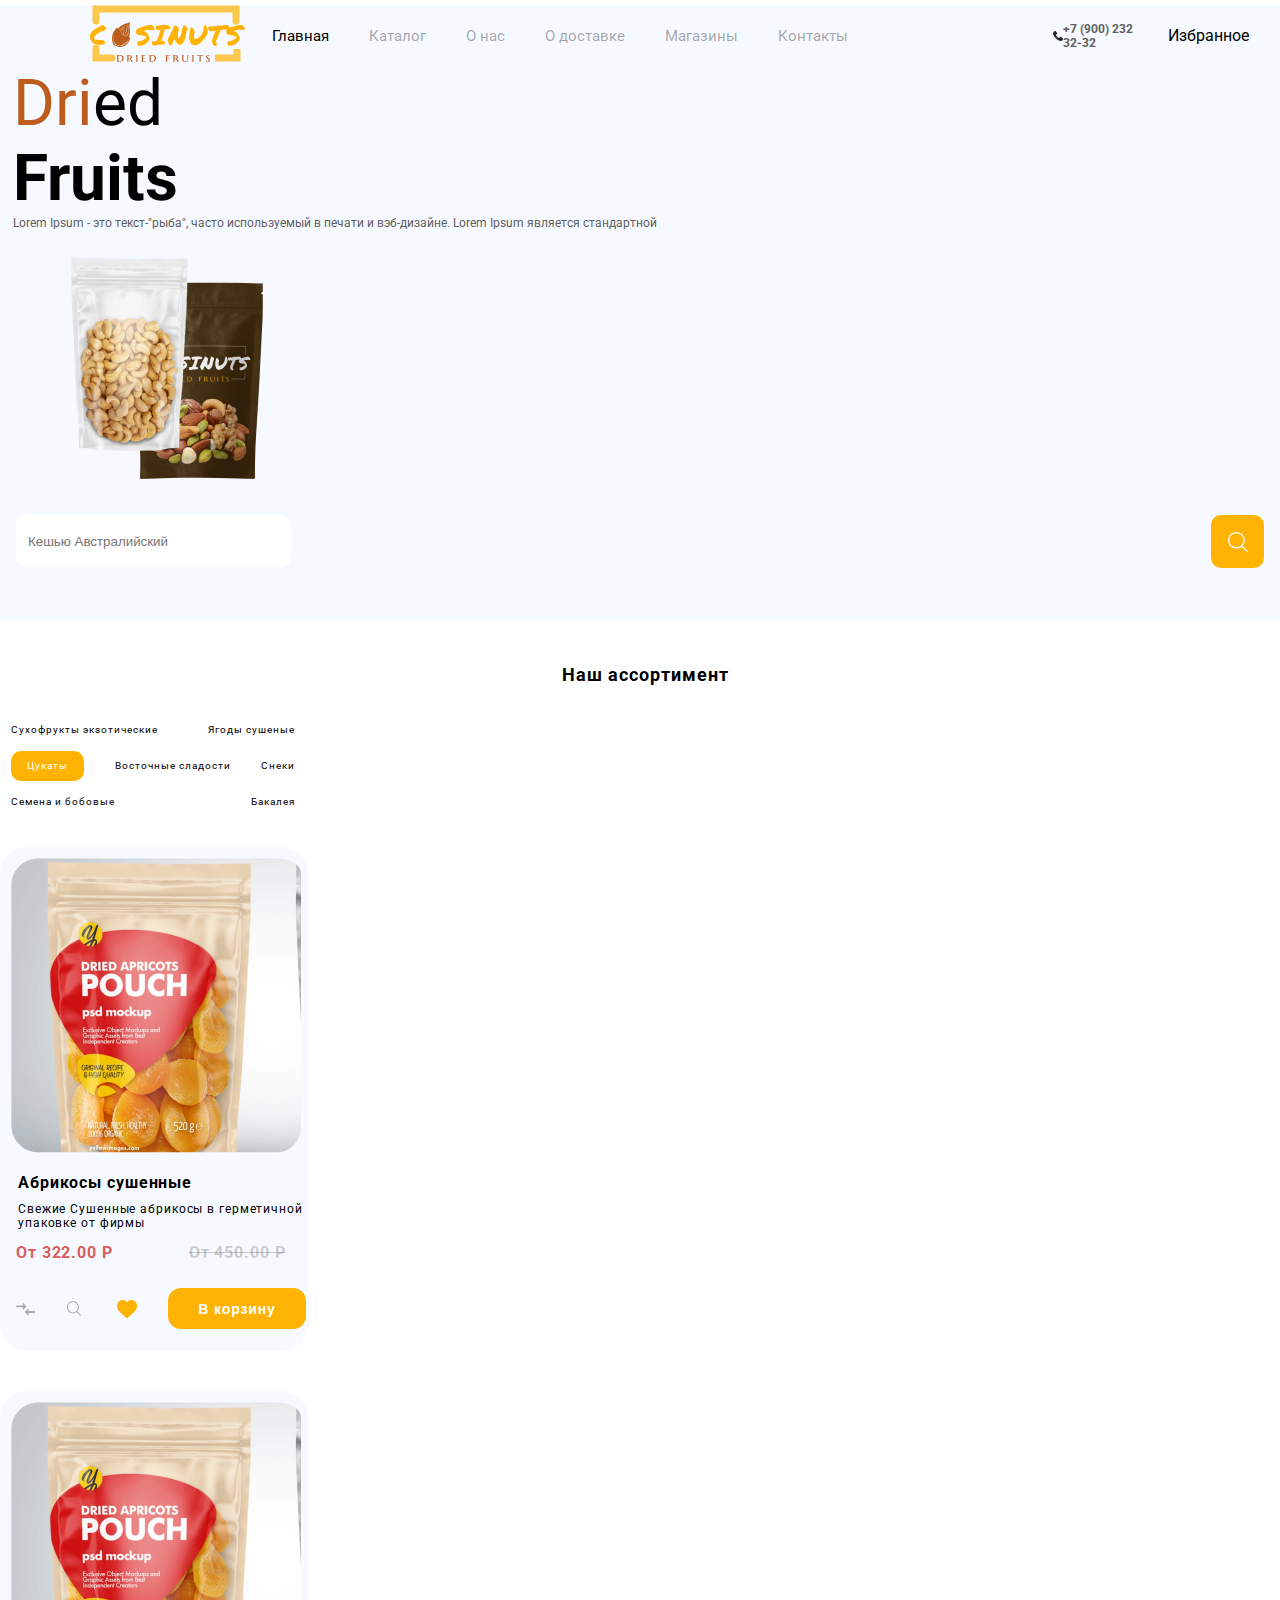
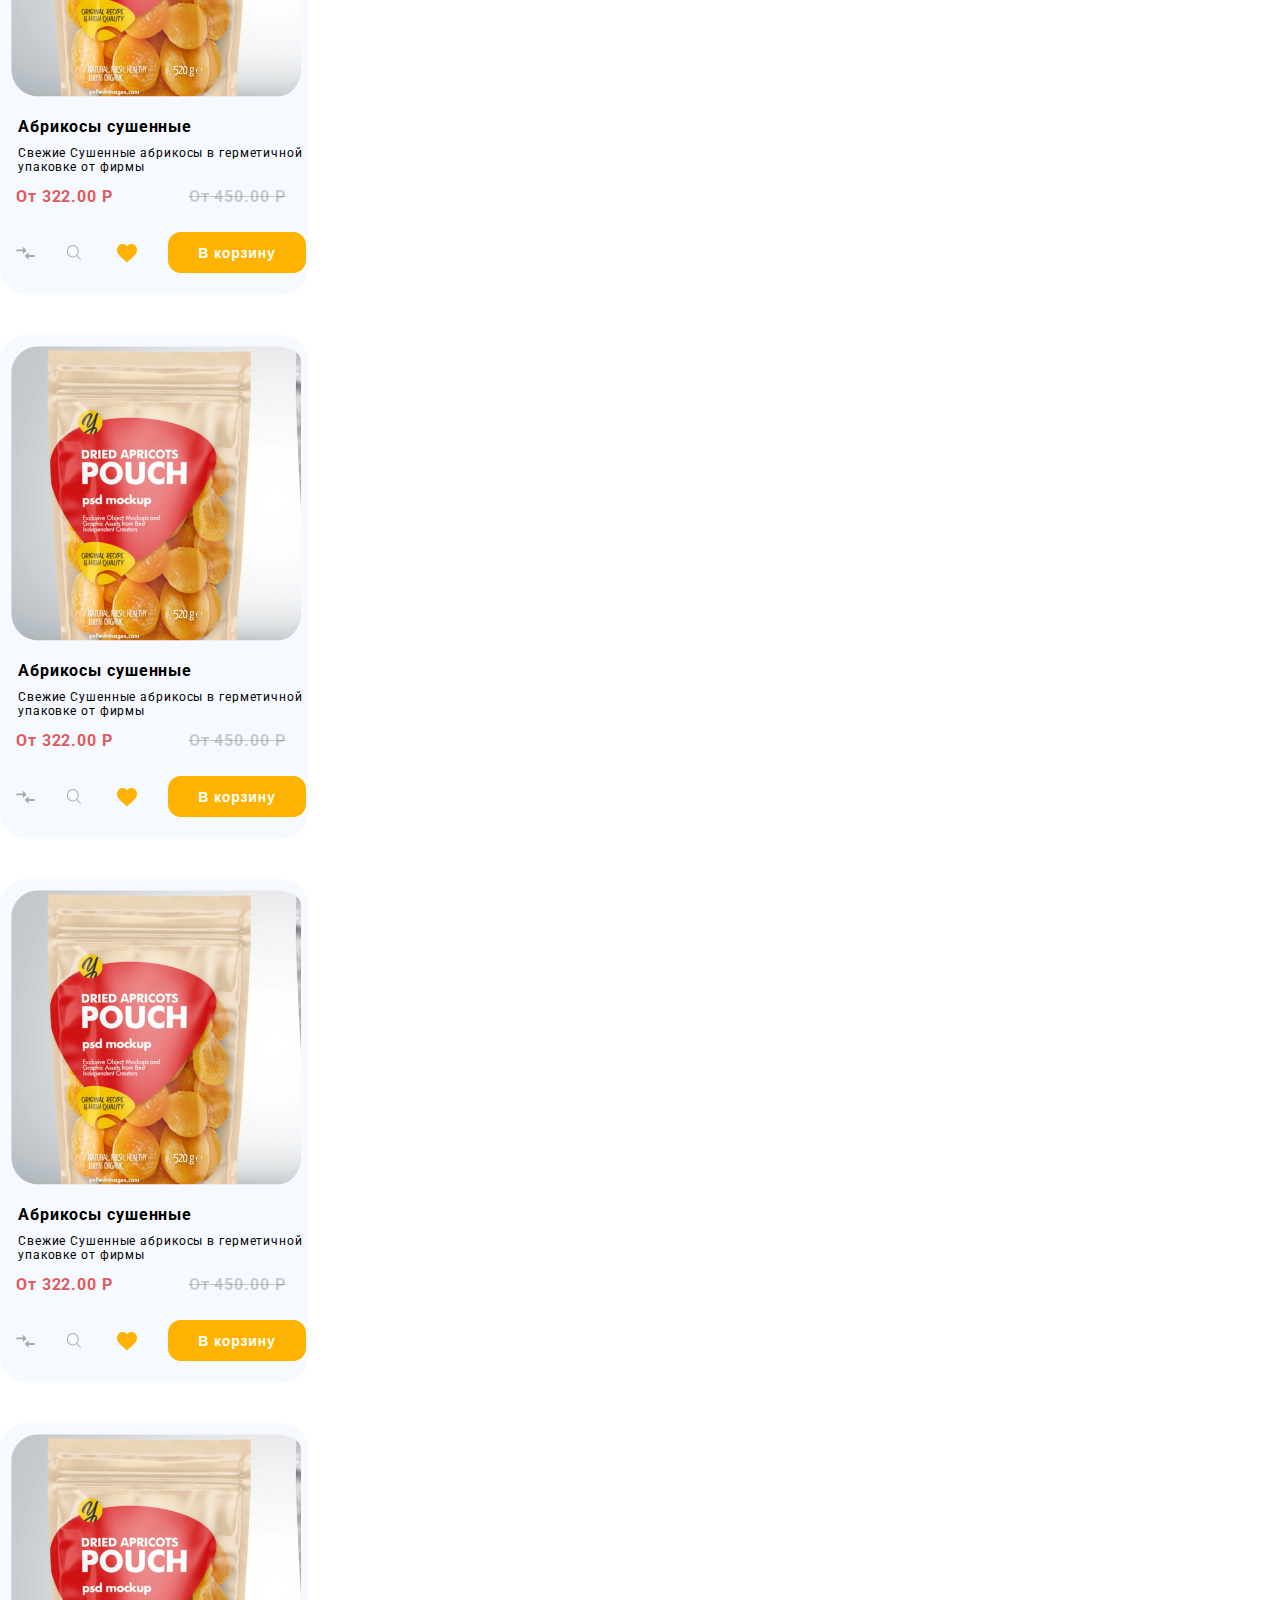
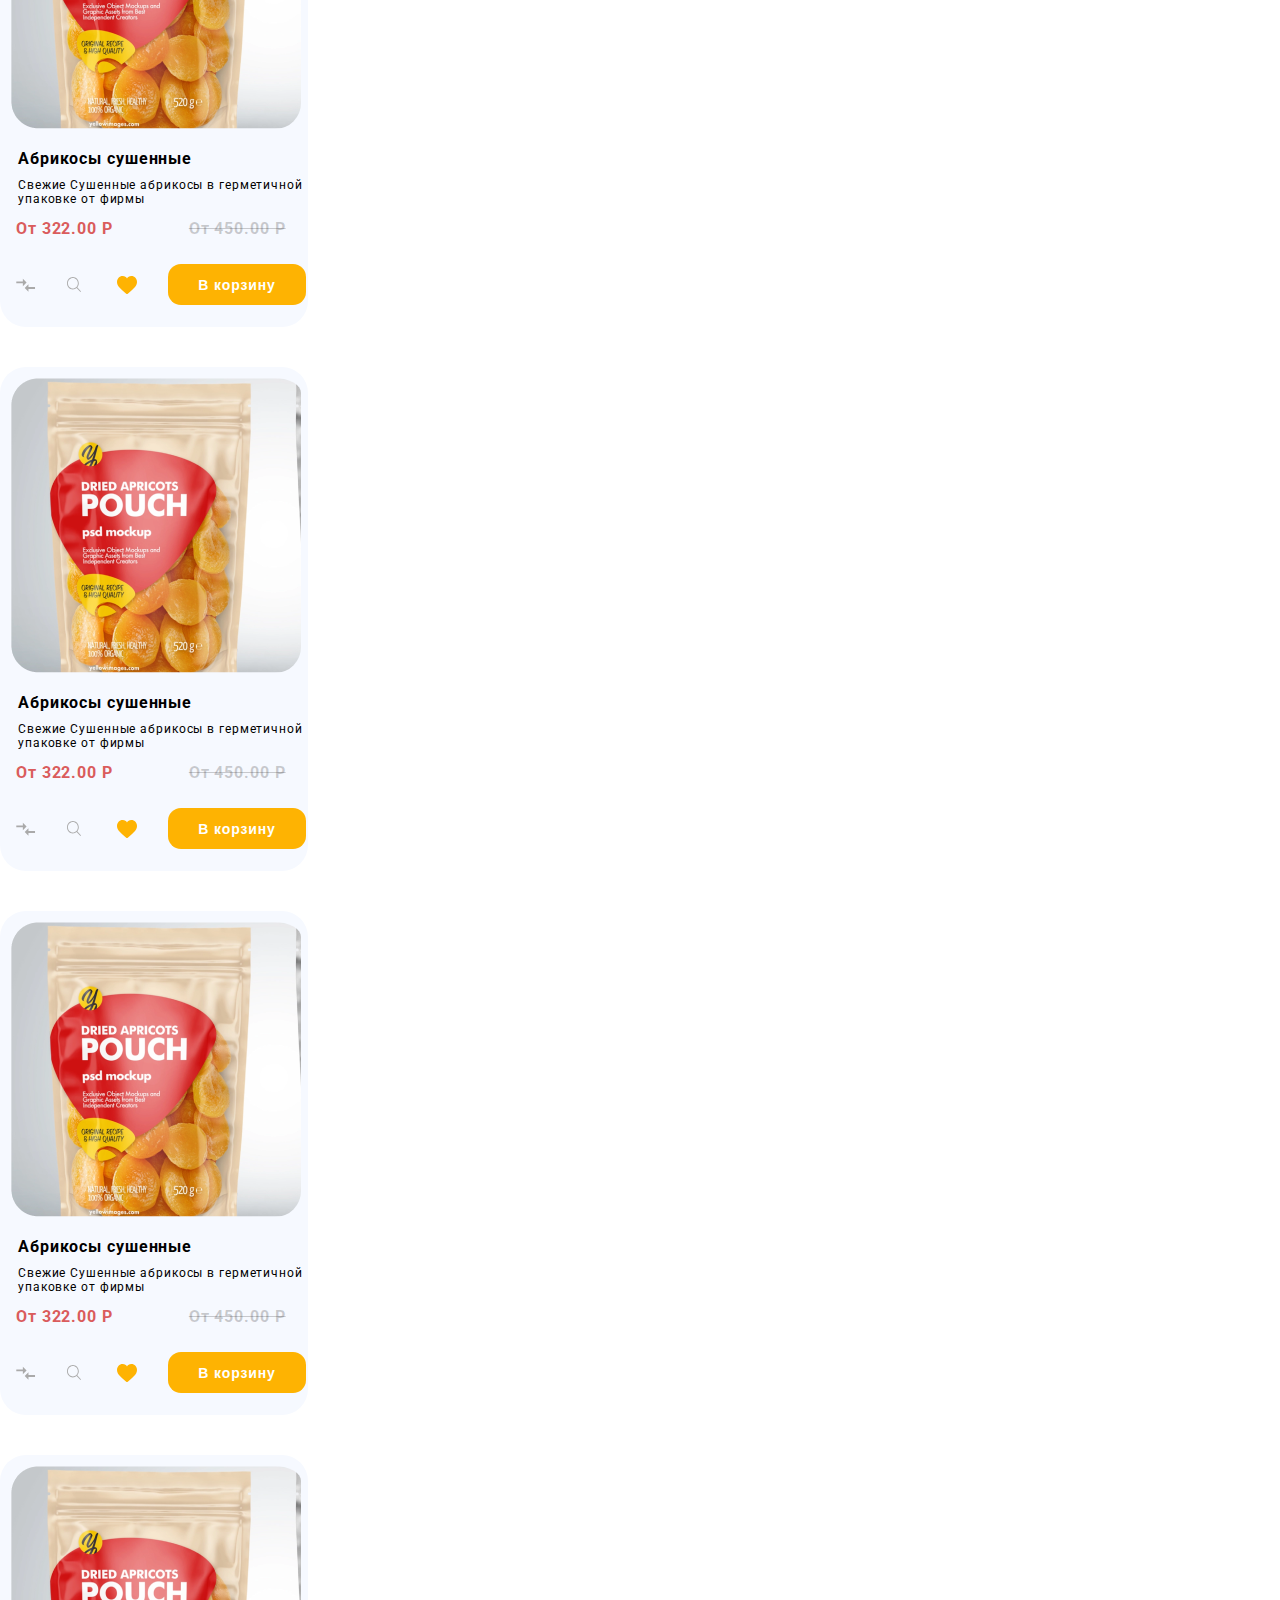
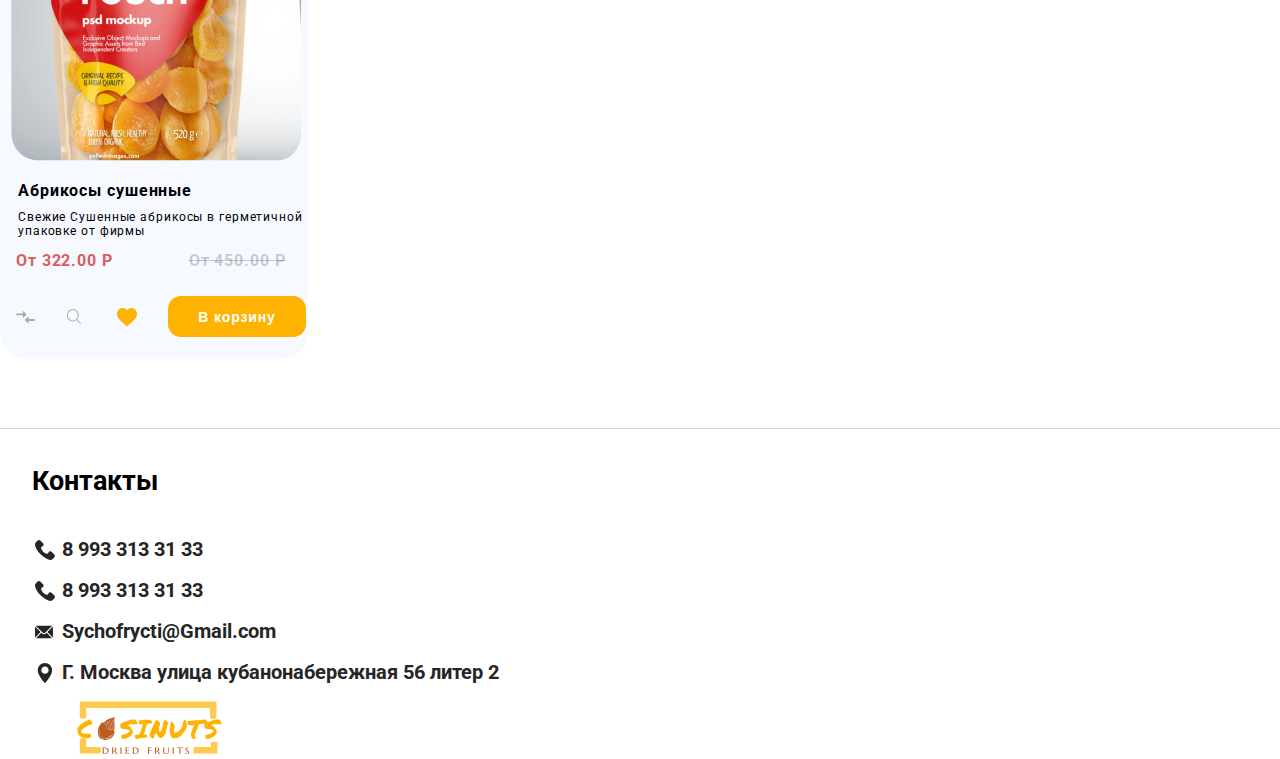
<file: index.html>
<!DOCTYPE html>
<html lang="en">
<head>
    <meta charset="UTF-8">
    <meta http-equiv="X-UA-Compatible" content="IE=edge">
    <meta name="viewport" content="width=device-width, initial-scale=1.0">
    <title>Cosinuts</title>
    <link rel="stylesheet" href="css/style.css">
    <link rel="preconnect" href="https://fonts.googleapis.com">
    <link rel="preconnect" href="https://fonts.gstatic.com" crossorigin>
    <link href="https://fonts.googleapis.com/css2?family=Roboto&display=swap" rel="stylesheet">
    <link rel="preconnect" href="https://fonts.googleapis.com">
    <link rel="preconnect" href="https://fonts.gstatic.com" crossorigin>
    <link href="https://fonts.googleapis.com/css2?family=Roboto:wght@700&display=swap" rel="stylesheet">
</head>
<body>
    <header>
        <div class="header__container">
            <div class="header__body">
                <a href="#">
                    <picture>
                        <source media="(min-width: 1020px)" srcset="img/header__logo__desk.svg">
                        <img src="img/header__logo__mob.svg" alt="#">
                    </picture>
                </a>
                <nav class="header__menu">
                    <ul class="header__list display__none">
                        <li class="header__list__item header__list__item--active">
                            <a href="" class="header__list__link">Главная</a>
                            <a class="cross__button" href="#">
                                <img src="img/cross__icon.svg" alt="#">
                            </a>
                        </li>
                        <li class="header__list__item">
                            <a href="" class="header__list__link">Каталог</a>
                        </li>
                        <li class="header__list__item">
                            <a href="about.html" class="header__list__link">О нас</a>
                        </li>
                        <li class="header__list__item">
                            <a href="" class="header__list__link">О доставке</a>
                        </li>
                        <li class="header__list__item">
                            <a href="" class="header__list__link">Магазины</a>
                        </li>
                        <li class="header__list__item">
                            <a href="" class="header__list__link">Контакты</a>
                        </li>
                    </ul>
                </nav>
                <div class="container__links">
                    <a class="tel__number" href="tel:+7 (900) 232 32-32">
                        <img src="img/phone__icon.svg" alt="#">  
                        +7 (900) 232 32-32
                    </a>
                    <a href="#" class="favorites">Избранное</a>
                    <a href="#" class="cart">Корзина</a>
                </div>
                <div class="header__burger">
                    <span></span>
                </div>
            </div>
        </div>
    </header>
    <main>
        <div class="main__container">
            <div class="main__product">
                <div class="main__product__title">
                    <span>Dri</span><span>ed</span><br> 
                    <span>Fruits</span> 
                    <p>Lorem Ipsum - это текст-"рыба", часто 
                        используемый в печати и вэб-дизайне. 
                        Lorem Ipsum является стандартной
                    </p>
                </div>
                <div class="main__pic__wrapper">
                    <picture>

                        <source media="(min-width: 1300px)" srcset="img/kesh__desk.png">
                        <img src="img/kesh__mob.png" alt="#" class="kesh__white">

                    </picture>
                    
                    <picture>

                        <source media="(min-width: 1300px)" srcset="img/kesh_comp__desk.png">
                        <img src="img/kesh_comp__mob.png" alt="#" class="kesh__brown">

                    </picture>
                    
                </div>
                <div class="main__input_wrapper">
                    <input type="text" placeholder="Кешью Австралийский">
                    <button class="main__input_button" type="button">
                        <img src="img/loupe__icon.svg" alt="#" class="loupe__icon">
                    </button>
            </div>
            </div>
            <div class="our__stock">
                <h2>Наш ассортимент</h2>
                <ul class="stock__list">
                    <li class="stock__item">Сухофрукты экзотические   </li>
                    <li class="stock__item">Ягоды сушеные</li>
                    <li class="stock__item stock__item--active">Цукаты</li>
                    <li class="stock__item">Восточные сладости</li>
                    <li class="stock__item">Снеки</li>
                    <li class="stock__item">Семена и бобовые </li>
                    <li class="stock__item">Бакалея</li>
                </ul>
            </div>
            <div class="product__blocks__container">
                <div class="product__block">
                    <img class="block__pic" src="img/block__pic__mob.png" alt="#">
                    <h3>Абрикосы сушенные</h3>
                    <p>Свежие Сушенные абрикосы
                        в герметичной упаковке от фирмы 
                    </p>
                    <div class="price__container">
                        <span>От 322.00 Р</span><span>От 450.00 Р</span>
                    </div>
                    <div class="buttons__container">
                        <img src="img/two__arrows__icon.svg" alt="#" width="20" height="14">
                        <img src="img/loupe__icon_w.svg" alt="#" width="14" height="15">
                        <img src="img/heart__icon.svg" alt="#" width="20" height="18">
                        <button class="cart__button" type="button">В корзину</button>
                    </div>
                </div>
                <div class="product__block">
                    <img class="block__pic" src="img/block__pic__mob.png" alt="#">
                    <h3>Абрикосы сушенные</h3>
                    <p>Свежие Сушенные абрикосы
                        в герметичной упаковке от фирмы 
                    </p>
                    <div class="price__container">
                        <span>От 322.00 Р</span><span>От 450.00 Р</span>
                    </div>
                    <div class="buttons__container">
                        <img src="img/two__arrows__icon.svg" alt="#" width="20" height="14">
                        <img src="img/loupe__icon_w.svg" alt="#" width="14" height="15">
                        <img src="img/heart__icon.svg" alt="#" width="20" height="18">
                        <button class="cart__button" type="button">В корзину</button>
                    </div>
                </div>
                <div class="product__block">
                    <img class="block__pic" src="img/block__pic__mob.png" alt="#">
                    <h3>Абрикосы сушенные</h3>
                    <p>Свежие Сушенные абрикосы
                        в герметичной упаковке от фирмы 
                    </p>
                    <div class="price__container">
                        <span>От 322.00 Р</span><span>От 450.00 Р</span>
                    </div>
                    <div class="buttons__container">
                        <img src="img/two__arrows__icon.svg" alt="#" width="20" height="14">
                        <img src="img/loupe__icon_w.svg" alt="#" width="14" height="15">
                        <img src="img/heart__icon.svg" alt="#" width="20" height="18">
                        <button class="cart__button" type="button">В корзину</button>
                    </div>
                </div>
                <div class="product__block">
                    <img class="block__pic" src="img/block__pic__mob.png" alt="#">
                    <h3>Абрикосы сушенные</h3>
                    <p>Свежие Сушенные абрикосы
                        в герметичной упаковке от фирмы 
                    </p>
                    <div class="price__container">
                        <span>От 322.00 Р</span><span>От 450.00 Р</span>
                    </div>
                    <div class="buttons__container">
                        <img src="img/two__arrows__icon.svg" alt="#" width="20" height="14">
                        <img src="img/loupe__icon_w.svg" alt="#" width="14" height="15">
                        <img src="img/heart__icon.svg" alt="#" width="20" height="18">
                        <button class="cart__button" type="button">В корзину</button>
                    </div>
                </div>
                <div class="product__block">
                    <img class="block__pic" src="img/block__pic__mob.png" alt="#">
                    <h3>Абрикосы сушенные</h3>
                    <p>Свежие Сушенные абрикосы
                        в герметичной упаковке от фирмы 
                    </p>
                    <div class="price__container">
                        <span>От 322.00 Р</span><span>От 450.00 Р</span>
                    </div>
                    <div class="buttons__container">
                        <img src="img/two__arrows__icon.svg" alt="#" width="20" height="14">
                        <img src="img/loupe__icon_w.svg" alt="#" width="14" height="15">
                        <img src="img/heart__icon.svg" alt="#" width="20" height="18">
                        <button class="cart__button" type="button">В корзину</button>
                    </div>
                </div>
                <div class="product__block">
                    <img class="block__pic" src="img/block__pic__mob.png" alt="#">
                    <h3>Абрикосы сушенные</h3>
                    <p>Свежие Сушенные абрикосы
                        в герметичной упаковке от фирмы 
                    </p>
                    <div class="price__container">
                        <span>От 322.00 Р</span><span>От 450.00 Р</span>
                    </div>
                    <div class="buttons__container">
                        <img src="img/two__arrows__icon.svg" alt="#" width="20" height="14">
                        <img src="img/loupe__icon_w.svg" alt="#" width="14" height="15">
                        <img src="img/heart__icon.svg" alt="#" width="20" height="18">
                        <button class="cart__button" type="button">В корзину</button>
                    </div>
                </div>
                <div class="product__block">
                    <img class="block__pic" src="img/block__pic__mob.png" alt="#">
                    <h3>Абрикосы сушенные</h3>
                    <p>Свежие Сушенные абрикосы
                        в герметичной упаковке от фирмы 
                    </p>
                    <div class="price__container">
                        <span>От 322.00 Р</span><span>От 450.00 Р</span>
                    </div>
                    <div class="buttons__container">
                        <img src="img/two__arrows__icon.svg" alt="#" width="20" height="14">
                        <img src="img/loupe__icon_w.svg" alt="#" width="14" height="15">
                        <img src="img/heart__icon.svg" alt="#" width="20" height="18">
                        <button class="cart__button" type="button">В корзину</button>
                    </div>
                </div>
                <div class="product__block">
                    <img class="block__pic" src="img/block__pic__mob.png" alt="#">
                    <h3>Абрикосы сушенные</h3>
                    <p>Свежие Сушенные абрикосы
                        в герметичной упаковке от фирмы 
                    </p>
                    <div class="price__container">
                        <span>От 322.00 Р</span><span>От 450.00 Р</span>
                    </div>
                    <div class="buttons__container">
                        <img src="img/two__arrows__icon.svg" alt="#" width="20" height="14">
                        <img src="img/loupe__icon_w.svg" alt="#" width="14" height="15">
                        <img src="img/heart__icon.svg" alt="#" width="20" height="18">
                        <button class="cart__button" type="button">В корзину</button>
                    </div>
                </div>
            </div>
        </div>  
    </main>
    <footer>
        <div class="footer__container">
            <div class="chapter__container">
                <div class="chapter__one">
                    <ul class="chapter__list">
                        <li class="chapter__item__main">
                            <a href="#" class="chapter__link">Раздел 1</a>
                        </li>
                        <li class="chapter__item">
                            <a href="#" class="chapter__link">Сухофрукты</a>
                        </li>
                        <li class="chapter__item">
                            <a href="#" class="chapter__link">Орехи</a>
                        </li>
                        <li class="chapter__item">
                            <a href="#" class="chapter__link">Ягоды сушеные</a>
                        </li>
                        <li class="chapter__item">
                            <a href="#" class="chapter__link">Цукаты</a>
                        </li>
                        <li class="chapter__item">
                            <a href="#" class="chapter__link">Экзотические сухофрукты</a>
                        </li>
                    </ul>
                </div>
                <div class="chapter__two">
                    <ul class="chapter__list">
                        <li class="chapter__item__main">
                            <a href="#" class="chapter__link">Раздел 2</a>
                        </li>
                        <li class="chapter__item">
                            <a href="#" class="chapter__link">Восточные сладости</a>
                        </li>
                        <li class="chapter__item">
                            <a href="#" class="chapter__link">Семена и бобовые</a>
                        </li>
                        <li class="chapter__item">
                            <a href="#" class="chapter__link">Снеки</a>
                        </li>
                        <li class="chapter__item">
                            <a href="#" class="chapter__link">Бакалея</a>
                        </li>
                        <li class="chapter__item">
                            <a href="#" class="chapter__link">Специи</a>
                        </li>
                    </ul>
                </div>
                <div class="chapter__contacts">
                    <ul class="chapter__list">
                        <li class="chapter__item__main">
                            <a href="#" class="chapter__link">Контакты</a>
                        </li>
                        <li class="chapter__item contacts__item tel__item">
                            <a href="tel:8 993 313 31 33" class="chapter__link">8 993 313 31 33</a>
                        </li>
                        <li class="chapter__item contacts__item tel__item">
                            <a href="tel:8 993 313 31 33" class="chapter__link">8 993 313 31 33</a>
                        </li>
                        <li class="chapter__item contacts__item mail__item">
                            <a href="e-mail:Sychofrycti@Gmail.com" class="chapter__link">Sychofrycti@Gmail.com</a>
                        </li>
                        <li class="chapter__item contacts__item geo__item">
                            <a href="email:Sychofrycti@Gmail.com" class="chapter__link">Г. Москва улица кубанонабережная 56 литер 2</a>
                        </li>
                        <li class="chapter__item">
                            <a href="#" class="chapter__link">
                                <img class="footer__logo" src="img/footer___logo__mob.svg" alt="#" width="155" height="53">
                            </a>
                        </li>
                    </ul>
                </div>
            </div>
        </div>
    </footer>
    <script src="js/script.js"></script>
</body>
</html>
</file>
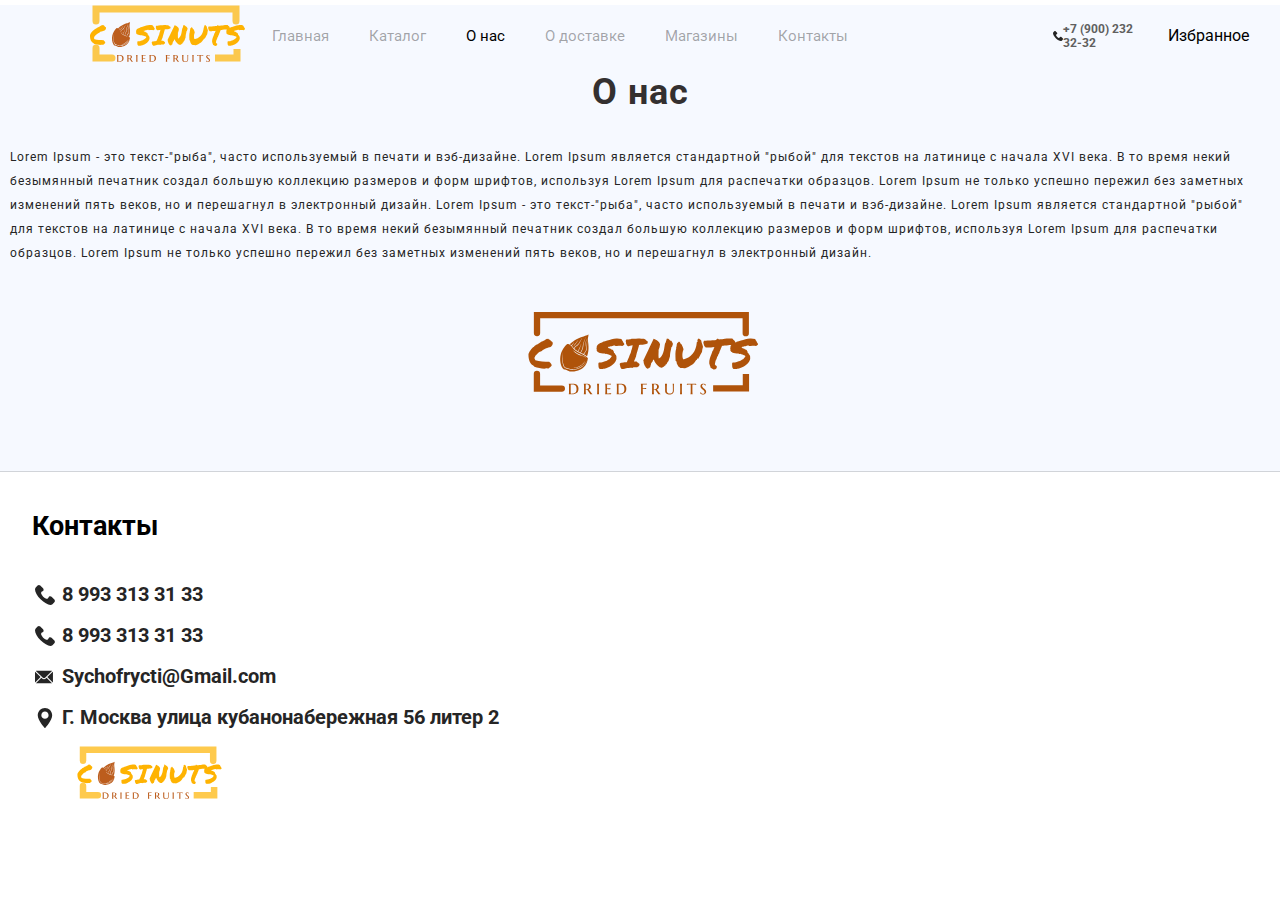
<file: about.html>
<!DOCTYPE html>
<html lang="en">
<head>
    <meta charset="UTF-8">
    <meta http-equiv="X-UA-Compatible" content="IE=edge">
    <meta name="viewport" content="width=device-width, initial-scale=1.0">
    <title>Cosinuts</title>
    <link rel="stylesheet" href="css/style.css">
    <link rel="preconnect" href="https://fonts.googleapis.com">
    <link rel="preconnect" href="https://fonts.gstatic.com" crossorigin>
    <link href="https://fonts.googleapis.com/css2?family=Roboto&display=swap" rel="stylesheet">
    <link rel="preconnect" href="https://fonts.googleapis.com">
    <link rel="preconnect" href="https://fonts.gstatic.com" crossorigin>
    <link href="https://fonts.googleapis.com/css2?family=Roboto:wght@700&display=swap" rel="stylesheet">
</head>
<body>
    <header>
        <div class="header__container">
            <div class="header__body">
                <a href="#">
                    <picture>
                        <source media="(min-width: 1020px)" srcset="img/header__logo__desk.svg">
                        <img src="img/header__logo__mob.svg" alt="#">
                    </picture>
                </a>
                <nav class="header__menu">
                    <ul class="header__list display__none">
                        <li class="header__list__item">
                            <a href="index.html" class="header__list__link">Главная</a>
                            <a class="cross__button" href="#">
                                <img src="img/cross__icon.svg" alt="#">
                            </a>
                        </li>
                        <li class="header__list__item">
                            <a href="" class="header__list__link">Каталог</a>
                        </li>
                        <li class="header__list__item">
                            <a href="about.html" class="header__list__link header__list__item--active">О нас</a>
                        </li>
                        <li class="header__list__item">
                            <a href="" class="header__list__link">О доставке</a>
                        </li>
                        <li class="header__list__item">
                            <a href="" class="header__list__link">Магазины</a>
                        </li>
                        <li class="header__list__item">
                            <a href="" class="header__list__link">Контакты</a>
                        </li>
                    </ul>
                </nav>
                <div class="container__links">
                    <a class="tel__number" href="tel:+7 (900) 232 32-32">
                        <img src="img/phone__icon.svg" alt="#">  
                        +7 (900) 232 32-32
                    </a>
                    <a href="#" class="favorites">Избранное</a>
                    <a href="#" class="cart">Корзина</a>
                </div>
                <div class="header__burger">
                    <span></span>
                </div>
            </div>
        </div>
    </header>
    <main>
        <div class="about__page__container">
            <div class="about__us__wrapper">
                <h1>О нас</h1>
                <p>Lorem Ipsum - это текст-"рыба", часто используемый в печати и вэб-дизайне. 
                    Lorem Ipsum является стандартной "рыбой" для текстов на латинице с начала XVI века. 
                    В то время некий безымянный печатник создал большую коллекцию размеров и форм шрифтов, используя Lorem Ipsum для распечатки образцов. 
                    Lorem Ipsum не только успешно пережил без заметных изменений пять веков, но и перешагнул в электронный дизайн. 
                    Lorem Ipsum - это текст-"рыба", часто используемый в печати и вэб-дизайне. 
                    Lorem Ipsum является стандартной "рыбой" для текстов на латинице с начала XVI века. 
                    В то время некий безымянный печатник создал большую коллекцию размеров и форм шрифтов, используя Lorem Ipsum для 
                    распечатки образцов. Lorem Ipsum не только успешно пережил без заметных изменений пять веков, но и перешагнул в электронный дизайн.
                </p>
                <picture >
                    <source media="(min-width: 1300px)" srcset="img/logo__about__desk.svg">
                    <img class="logo__about" src="img/logo__about__mob.svg" alt="#" width="265" height="93">
                </picture>
            </div>
        </div>
    </main>
    <footer>
        <div class="footer__container">
            <div class="chapter__container">
                <div class="chapter__one">
                    <ul class="chapter__list">
                        <li class="chapter__item__main">
                            <a href="#" class="chapter__link">Раздел 1</a>
                        </li>
                        <li class="chapter__item">
                            <a href="#" class="chapter__link">Сухофрукты</a>
                        </li>
                        <li class="chapter__item">
                            <a href="#" class="chapter__link">Орехи</a>
                        </li>
                        <li class="chapter__item">
                            <a href="#" class="chapter__link">Ягоды сушеные</a>
                        </li>
                        <li class="chapter__item">
                            <a href="#" class="chapter__link">Цукаты</a>
                        </li>
                        <li class="chapter__item">
                            <a href="#" class="chapter__link">Экзотические сухофрукты</a>
                        </li>
                    </ul>
                </div>
                <div class="chapter__two">
                    <ul class="chapter__list">
                        <li class="chapter__item__main">
                            <a href="#" class="chapter__link">Раздел 2</a>
                        </li>
                        <li class="chapter__item">
                            <a href="#" class="chapter__link">Восточные сладости</a>
                        </li>
                        <li class="chapter__item">
                            <a href="#" class="chapter__link">Семена и бобовые</a>
                        </li>
                        <li class="chapter__item">
                            <a href="#" class="chapter__link">Снеки</a>
                        </li>
                        <li class="chapter__item">
                            <a href="#" class="chapter__link">Бакалея</a>
                        </li>
                        <li class="chapter__item">
                            <a href="#" class="chapter__link">Специи</a>
                        </li>
                    </ul>
                </div>
                <div class="chapter__contacts">
                    <ul class="chapter__list">
                        <li class="chapter__item__main">
                            <a href="#" class="chapter__link">Контакты</a>
                        </li>
                        <li class="chapter__item contacts__item tel__item">
                            <a href="tel:8 993 313 31 33" class="chapter__link">8 993 313 31 33</a>
                        </li>
                        <li class="chapter__item contacts__item tel__item">
                            <a href="tel:8 993 313 31 33" class="chapter__link">8 993 313 31 33</a>
                        </li>
                        <li class="chapter__item contacts__item mail__item">
                            <a href="e-mail:Sychofrycti@Gmail.com" class="chapter__link">Sychofrycti@Gmail.com</a>
                        </li>
                        <li class="chapter__item contacts__item geo__item">
                            <a href="email:Sychofrycti@Gmail.com" class="chapter__link">Г. Москва улица кубанонабережная 56 литер 2</a>
                        </li>
                        <li class="chapter__item">
                            <a href="#" class="chapter__link">
                                <img class="footer__logo" src="img/footer___logo__mob.svg" alt="#" width="155" height="53">
                            </a>
                        </li>
                    </ul>
                </div>
            </div>
        </div>
    </footer>
    <script src="js/script.js"></script>
</body>
</html>
</file>
<file: css/style.css>
* {
    box-sizing: border-box;
}

body {
    font-family: "Roboto", serif;
    margin: 0 auto;
}

ul, li, a, h1, h2, h3, p {
    padding: 0;
    margin: 0;
    list-style: none;
    color: inherit;
    text-decoration: none;
}


/* HEADER */

.header__container {
    max-width: 1600px;
    margin: 0 auto;
    padding: 5px 0 0 0;
}
.header__body {
    position: relative;
    display: flex;
    background-color: rgba(83, 141, 255, 0.05);
}
.header__burger {
    position: absolute;
    display: block;
    width: 45px;
    height: 23px;
    top: 0;
    right: 0;
}

.header__burger::after,
.header__burger::before {
    content: '';
    position: absolute;
    width: 100%;
    height: 5px;
    background-color: #FEB302;
    border-radius: 50px;
    cursor: pointer;
}

.header__burger::after {
    top: 0;
}

.header__burger::before {
    bottom: 0;
}

.header__burger span {
    position: absolute;
    background-color: #FEB302;
    width: 100%;
    height: 5px;
    top: 9px;
    left: 0;
    border-radius: 50px;
    cursor: pointer;
}

.display__none {
    display: none;
}

.tel__number {
    font-size: 12px;
    color: #606060;
    font-weight: 700;
    display: flex;
    justify-content: flex-start;
    align-items: center;
    margin-left: 40px;
}

.cart {
    display: none;
}

.favorites {
    display: none;
}

.header__list {
    position: fixed;
    width: 80%;
    height: 100%;
    background-color: #feb202;
    top: 0;
    right: 0;
    z-index: 50;
}

.cross__button {
    position: absolute;
    top: 13px;
    right: 55px;
    z-index: 1;
}
.header__list__item {
    width: 260px;
    height: 50px;
    padding: 5px 0 0 10px;
    font-size: 20px;
    border-bottom: 1px solid white;
    display: flex;
    justify-content: flex-start;
    align-items: center;
}



/*  MAIN CONTENT */

.main__container {
    max-width: 1600px;
    margin: 0 auto;
}

.main__product {
    background-color: rgba(83, 141, 255, 0.05);
    margin-bottom: 43px;
}

.main__product__title {
    margin-bottom: 22px;
    padding-left: 13px;
}

.main__product__title span:nth-of-type(1) {
    font-size: 64px;
    color: #BC5D1D;
}

.main__product__title span:nth-of-type(2) {
    font-size: 64px;
}

.main__product__title span:nth-of-type(3) {
    font-size: 64px;
    font-weight: 700;
}

.main__product__title p {
    font-size: 12px;
    color: #605F5F;
}

.main__pic__wrapper {
    position: relative;
    width: 294px;
    height: 263px;
}

.kesh__white {
    position: absolute;
    top: 5px;
    left: 24%;
    z-index: 2;
}

.kesh__brown {
    position: absolute;
    top: 30px;
    left: 45%;
    z-index: 1;
}

.main__input_wrapper {
    position: relative;
}

.main__input_wrapper input {
    width: 275px;
    height: 52px;
    border: 0;
    outline: 0;
    border-radius: 10px;
    padding-right: 12px;
    background-color: white;
    margin-left: 16px;
    margin-bottom: 54px;
    padding-left: 12px;
}

.main__input_button {
    width: 53px;
    height: 53px;
    border: 0;
    outline: 0;
    border-radius: 10px;
    position: absolute;
    top: 0;
    right: 16px;
    background-color: #FEB302;
    display: flex;
    justify-content: center;
    align-items: center;
    cursor: pointer;
}


/* MAIN PART II */

.our__stock {
    margin-left: 11px;
    margin-bottom: 31px;
}

.our__stock h2   {
    font-size: 18px;
    line-height: 21px;
    letter-spacing: 1px;
    text-align: center;
    padding-bottom: 31px;
}

.stock__list {
    display: flex;
    flex-wrap: wrap;
    justify-content: space-between;
    align-items: center;
    width: 284px;
    height: 100px;
}

.stock__item {
    font-size: 10px;
    line-height: 12px;
    letter-spacing: 1px;
    cursor: pointer;
}

.stock__item:hover {
    color: #FEB302;
}

.stock__item--active {
    background-color: #FEB302;
    color: white;
    width: 73px;
    height: 30px;
    border-radius: 10px;
    display: flex;
    align-items: center;
    justify-content: center;
}

/* MAIN PART III */

.product__blocks__container {
    display: grid;
    row-gap: 40px;
    border-bottom: 1px solid rgba(0, 0, 0, 0.15);
    margin-bottom: 36px;
}

.product__block {
    background-color: #F6F9FF;
    width: 308px;
    height: 504px;
    border-radius: 26px;
}

.product__block:last-child {
    margin-bottom: 69px;
}

.product__block h3 {
    align-self: flex-start;
    padding-left: 18px;
    margin-bottom: 10px;
    font-size: 16px;
    font-weight: 700;
    letter-spacing: 0.89px;
}

.product__block p {
    align-self: flex-start;
    padding-left: 18px;
    margin-bottom: 13px;
    font-size: 12px;
    letter-spacing: 0.89px;
}

.block__pic {
    border-radius: 26px;
    margin-bottom: 16px;
    margin-left: 11px;
    padding-top: 11px;
}

.product__block span:nth-of-type(1) {
    padding-left: 16px;
    margin-right: 76px;
    margin-bottom: 23px;
    color: #DA5C5C;
    letter-spacing: 0.89px;
    font-size: 16;
    font-weight: 700;
}

.product__block span:nth-of-type(2) {
    color: rgba(54, 54, 54, 0.25);
    letter-spacing: 0.89px;
    font-size: 16px;
    font-weight: 700;
    text-decoration: line-through;
}

.buttons__container {
    width: 290px;
    height: 43px;
    display: grid;
    grid-template-columns: 1fr 1fr 1fr 1fr;
    align-items: center;
    margin-left: 16px;
    margin-bottom: 22px;
}

.buttons__container img {
    cursor: pointer;
}

.price__container {
    margin-bottom: 25px;
}

.cart__button {
    width: 138px;
    height: 41px;
    background-color: #FEB302;
    border-radius: 13px;
    color: white;
    display: flex;
    justify-content: center;
    align-items: center;
    border: none;
    outline: none;
    font-size: 14px;
    font-weight: 700;
    letter-spacing: 0.89px;
    cursor: pointer;
}

.cart__button:hover {
    background-color: rgba(254, 179, 2, 0.7);
}



/* FOOTER */


.footer__container {
    max-width: 1600PX;
    margin: 0 auto;
}

.chapter__container {
    display: grid;
}

.chapter__item__main {
    font-size: 27px;
    font-weight: 700;
    line-height: 32px;
    margin-bottom: 40px;
}

.chapter__item {
    color: #252525;
    font-size: 20px;
    line-height: 24px;
    margin-bottom: 17px;
}

.chapter__item:last-child {
    margin: 0;
}

.chapter__one,
.chapter__two {
    display: none;
}

.chapter__contacts {
    margin-left: 32px;
}

.contacts__item {
    padding-left: 30px;
    font-weight: 700;
}

.tel__item,
.mail__item,
.geo__item {
    position: relative;
}

.tel__item::before {
    position: absolute;
    content: url(../img/phone__icon__footer.svg);
    top: 3px;
    left: 3px;
}

.mail__item::before {
    position: absolute;
    content: url(../img/mail__icon.svg);
    top: 3px;
    left: 3px;
}

.geo__item::before {
    position: absolute;
    content: url(../img/geo__icon.svg);
    top: 3px;
    left: 3px;
} 

.footer__logo {
    margin-left: 40px;
}



/* MAIN PAGE DESKTOP */


/* HEADER DESKTOP */

@media (min-width: 1025px) {
    .header__menu {
        display: flex;
        align-items: center;
        margin-left: 27px;
    }

    .header__body {
        padding-left: 90px;
    }

    .header__list {
        display: flex;
        width: 671px;
        height: 21px;
        background-color: transparent;
        position: relative;
    }

    .header__list__item {
        width: auto;
        height: 21px;
        font-size: 15px;
        padding: 0;
        margin-right: 40px;
        color: rgba(0, 0, 0, 0.35);
        border: 0;
    }

    .header__list__item--active {
        color: black;
    }

    .header__list__item:hover {
        color: #FEB302;
    }

    .container__links {
        display: flex;
        align-items: center;
        padding-left: 110px;
    }

    .header__list__item:last-child {
        margin: 0;
    }

    .tel__number {
        margin: 0;
        margin-right: 35px;
    }

    .cross__button {
        display: none;
    }

    .header__burger {
        display: none;
    }

    .cart {
        position: relative;
        display: flex;
        align-items: center;
        width: 149px;
        height: 53px;
        padding-left: 17px;
        border-radius: 14px;
        color: white;
        background-color: #feb302a1;
    }
    
    .cart:hover {
        background-color: rgba(254, 179, 2, 0.75);
    }

    .cart::after {
        position: absolute;
        content: '3';
        width: 39px;
        height: 39px;
        border-radius: 10px;
        background-color: white;
        top: 13%;
        left: 65%;
        color: black;
        font-weight: 700;
        display: flex;
        justify-content: center;
        align-items: center;
    }
    
    .favorites {
        display: block;
        margin-right: 35px;
    }
}

/* MAIN DESKTOP */

@media (min-width: 1300px) {
    .main__product {
        width: 100%;
        height: 912px;
        display: grid;
        grid-template-columns: 1fr 1fr; 
    }

    .main__product__title {
        padding: 90px 0 0 90px;
    }

    .main__product__title span:nth-of-type(1) {
        font-size: 161px;
    }
    
    .main__product__title span:nth-of-type(2) {
        font-size: 161px;
    }
    
    .main__product__title span:nth-of-type(3) {
        font-size: 161px;
    }

    .main__product__title p {
        font-size: 23px;
    }

    .main__input_wrapper input {
        width: 400px;
        height: 60px;
        margin-left: 90px;
        padding-left: 29px;
    }

    .main__input_button {
        width: 60px;
        height: 60px;
        right: 244px;
    }

    .main__input_button:hover {
        background-color: rgba(254, 179, 2, 0.7);
    }

    .main__input_button img {
        width: 25px;
        height: 25px;
    }

    .our__stock {
        margin-bottom: 128px;
    }

    .our__stock h2 {
        font-size: 47px;
        padding-bottom: 75px;
    }

    .stock__list {
        flex-wrap: nowrap;
        width: auto;
        height: auto;
        justify-content: center;
    }

    .stock__item {
        font-size: 15px;
        margin-right: 54px;
    }

    .stock__item:last-child {
        margin: 0;
    }

    .product__blocks__container {
        grid-template-columns: repeat(4, 1fr);
        column-gap: 42px;
        row-gap: 68px;
    }
}


/* FOOTER DESKTOP*/


@media (min-width: 1300px) {
    .chapter__container {
        grid-template-columns: 1fr 1fr 1fr;
        margin-bottom: 75px;
    }

    .chapter__one, 
    .chapter__two {
            display: block;
    }

    .footer__logo {
        display: none;
    }

    .main__pic__wrapper {
        width: auto;
        height: auto;
        grid-row: span 2;
        position: relative;
    }

    .main__pic__wrapper::after {
        content: '';
        width: 600px;
        height: 648px;
        border-radius: 30px;
        position: absolute;
        top: 107px;
        left: 64px;
        background: url(../img/bgc_main.svg) #BC5D1D;
    }

    .kesh__white,
    .kesh__brown {
        width: 250px;
        height: 400px;
    }

    .kesh__white {
        top: 25%;
        left: 17%;
    }

    .kesh__brown {
        top: 44%;
        left: 61%;
    }
}


/* ABOUT PAGE MOBILE */

.about__page__container {
    max-width: 1600px;
    margin: 0 auto;
    padding: 5px 10px;
    background-color: rgba(83, 141, 255, 0.05);
    margin-bottom: 38px;
    border-bottom: 1px solid rgba(0, 0, 0, 0.15);
}

.about__us__wrapper {
    display: flex;
    flex-direction: column;
    justify-content: center;
    align-items: center;  
}

.about__us__wrapper h1 {
    font-size: 36px;
    letter-spacing: 1px;
    color: #343030;
    margin-bottom: 32px;
}

.about__us__wrapper p {
    font-size: 12px;
    line-height: 24px;
    letter-spacing: 1px;
    color: #252525;
    margin-bottom: 46px;
}

.logo__about {
    margin-bottom: 58px;
}

/* ABOUT PAGE DESKTOP */


@media (min-width: 1300px) {
    .about__us__wrapper h1 {
        font-size: 72px;
    }

    .about__us__wrapper p {
        font-size: 23px;
        line-height: 50px;
        padding: 0 100px;
        margin-bottom: 65px;
    }

    .logo__about {
        width: 913px;
        height: 335px;
    }

    .header__body {
        padding-bottom: 89px;
    }
}
</file>
